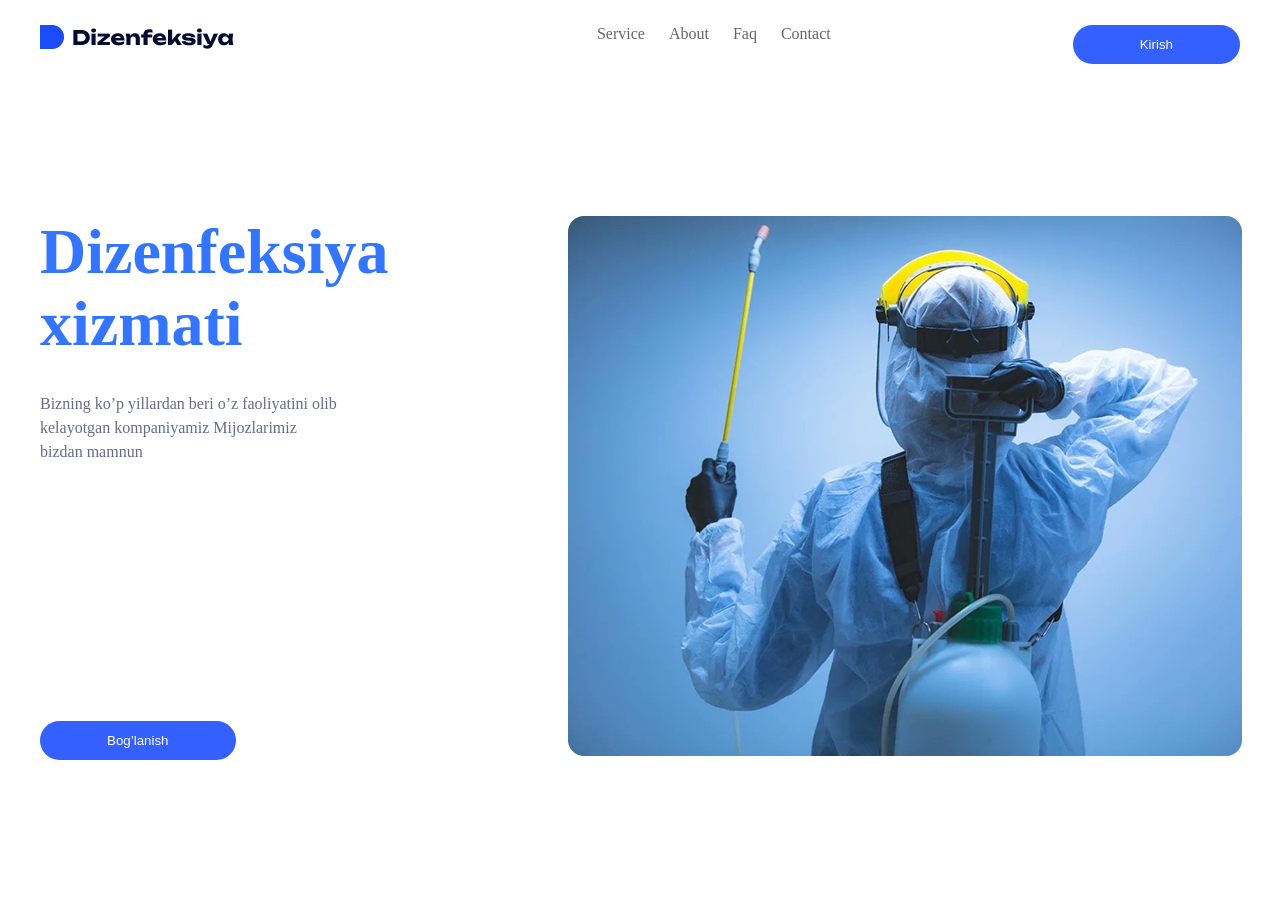
<file: behruz.html>
<!DOCTYPE html>
<html lang="en">
<head>
    <meta charset="UTF-8">
    <meta name="viewport" content="width=device-width, initial-scale=1.0">
    <title>Document</title>
    <link rel="stylesheet" href="./main.css">
</head>
<body>
    <header>
        <div class="container">
            <div class="navbar">
                <div class="logo"><img src="./img/Frame 48097963.png" alt=""></div>

                <div class="div">
                    <ul>
                        <li><a href="#">Service</a></li>
                        <li><a href="#">About</a></li>
                        <li><a href="#">Faq</a></li>
                        <li><a href="#">Contact</a></li>
                    </ul>

                    <button>Kirish</button>
                </div>
            </div>

            <div class="showcase">
                <div class="left">
                    <h1>Dizenfeksiya <br>xizmati</h1>

                    <p>Bizning ko’p yillardan beri o’z faoliyatini olib <br> kelayotgan kompaniyamiz Mijozlarimiz <br> bizdan mamnun</p>

                    <div class="dig">
                        <button>Bog’lanish</button>
                    </div>
                </div>
                <div class="right">
                        <img src="./img/WnYJyJjWq3U 1.png" alt="">
                </div>
            </div>
        </div>
    </header>
</body>
</html>
</file>
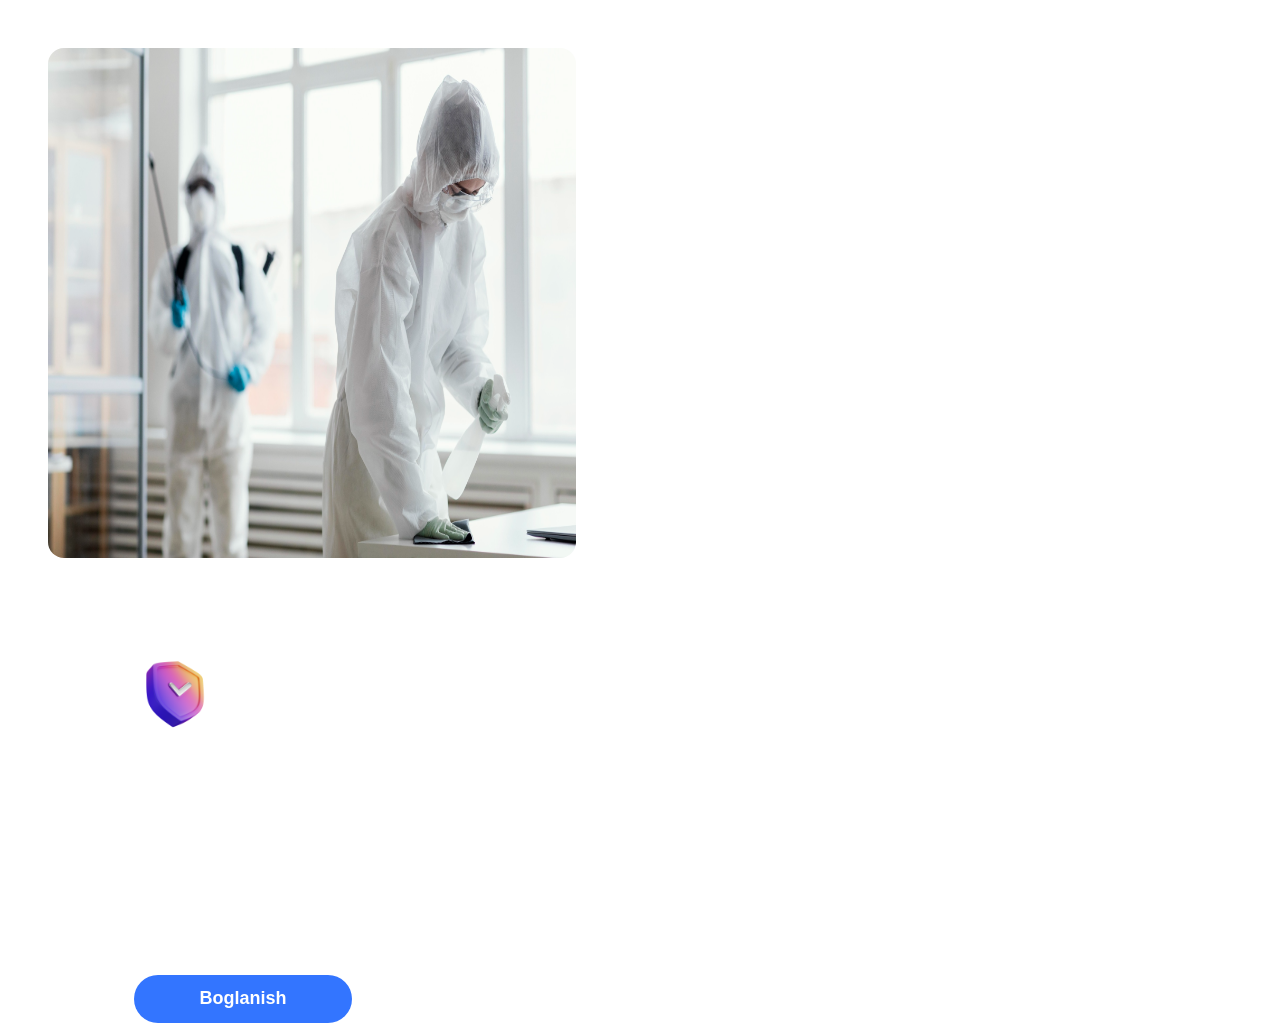
<file: diyor.html>
<!DOCTYPE html>
<html lang="en">
<head>
    <meta charset="UTF-8">
    <meta name="viewport" content="width=device-width, initial-scale=1.0">
    <title>Document</title>
    <link rel="stylesheet" href="./style.css">
</head>
<body>
    <section>
        <div class="section1">
            <div class="left">
                <img src="./8423eb6afb6852e8f474d0841eafce48ede7c53d.png" alt="">
            </div>
            <div class="right">
                <img src="./493432566a872f7d6218cf29646f416c2f03552e.png" alt="">
                <h1><b>Bizga ko'p yillardan beri  kompaniyamizga ishonch bildirganlar talaygina</b></h1>
                <button>Boglanish</button>
            </div>
            
        </div>
    </section>
</body>
</html>
</file>
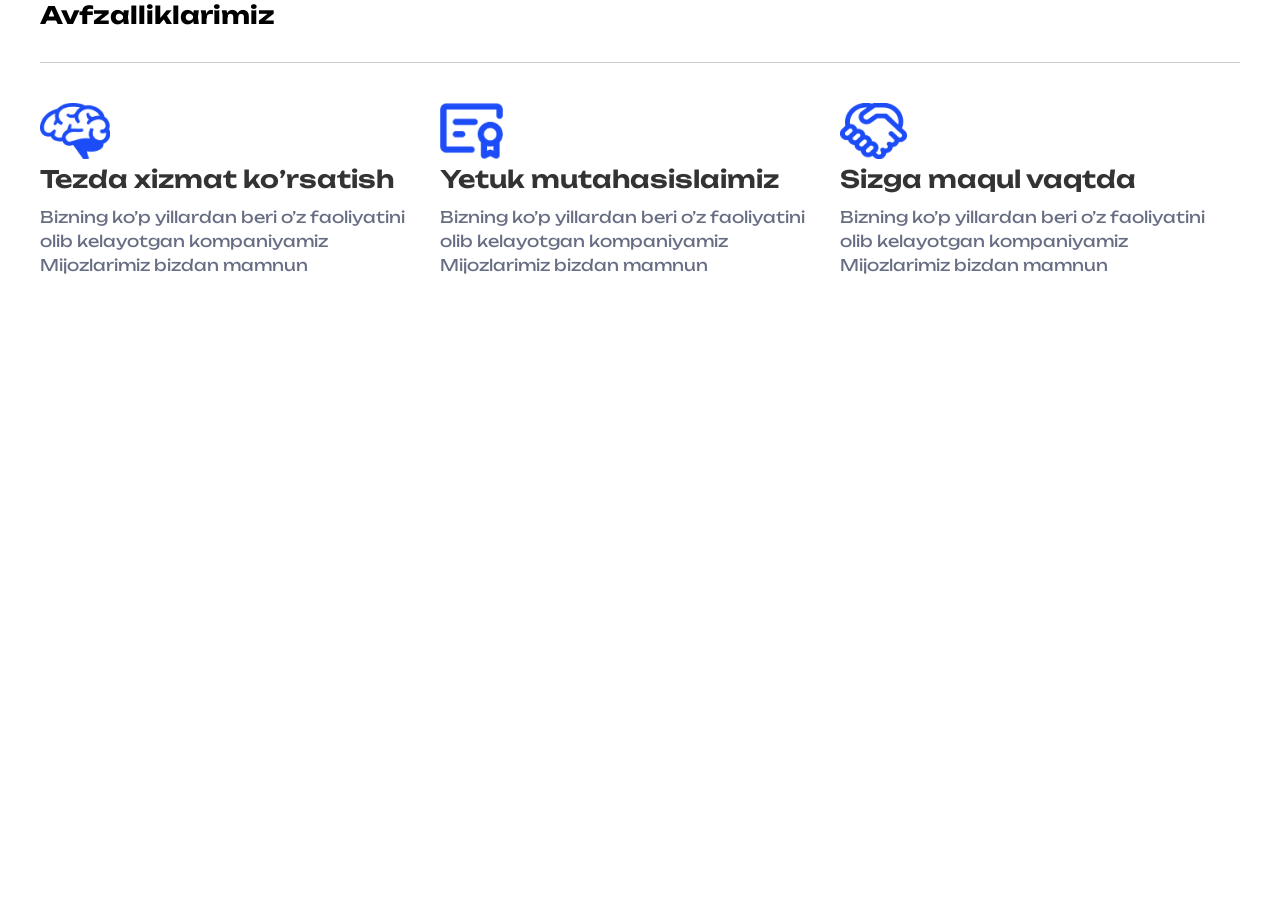
<file: madina.html>
<!DOCTYPE html>
<html lang="en">

<head>
    <meta charset="UTF-8">
    <meta name="viewport" content="width=device-width, initial-scale=1.0">
    <title>Document</title>
    <link rel="stylesheet" href="./madina.css">
    <link rel="preconnect" href="https://fonts.googleapis.com">
    <link rel="preconnect" href="https://fonts.gstatic.com" crossorigin>
    <link href="https://fonts.googleapis.com/css2?family=Unbounded:wght@200..900&display=swap" rel="stylesheet">
</head>

<body>

    <main>
        <section class="section1">
            <div class="container">
                <h1 class="h2">Avfzalliklarimiz</h1>
                <div class="cards">
                    <div class="card">
                        <img src="./img/Mask group (2).png" alt="">
                        <h1>Tezda xizmat ko’rsatish</h1>
                        <p>Bizning ko’p yillardan beri o’z faoliyatini olib kelayotgan kompaniyamiz Mijozlarimiz bizdan
                            mamnun</p>
                    </div>
                    <div class="card">
                        <img src="./img/Mask group.png" alt="">
                        <h1>Yetuk mutahasislaimiz</h1>
                        <p>Bizning ko’p yillardan beri o’z faoliyatini olib kelayotgan kompaniyamiz Mijozlarimiz bizdan
                            mamnun</p>
                    </div>
                    <div class="card">
                        <img src="./img/Mask group (1).png" alt="">
                        <h1>Sizga maqul vaqtda</h1>
                        <p>Bizning ko’p yillardan beri o’z faoliyatini olib kelayotgan kompaniyamiz Mijozlarimiz bizdan
                            mamnun</p>
                    </div>
                </div>
            </div>
        </section>
    </main>

</body>

</html>
</file>
<file: main.css>
* {
  margin: 0;
  padding: 0;
  box-sizing: border-box;
  list-style: none;
  text-decoration: none;
}

.container {
  max-width: 1200px;
  width: 100%;
  margin: 0 auto;
}

.navbar {
  margin-top: 25px;
  display: flex;
  justify-content: space-between;
  a {
    font-weight: 400;
    font-size: 16px;
    leading-trim: NONE;
    line-height: 16px;
    letter-spacing: 0%;
    text-transform: capitalize;
    color: #666666;
  }

  button {
    padding: 12px 67px;
    border: none;
    border-radius: 20px;
    background-color: #3360ff;
    color: white;
  }

  .div {
    display: flex;
    gap: 242px;
    ul {
      display: flex;
      gap: 24px;
    }
  }
}

.showcase {
  margin-top: 152px;
  display: flex;
  h1 {
    font-weight: 700;
    font-style: Bold;
    font-size: 64px;
    line-height: 72px;
    letter-spacing: 0%;
    color: #3375ff;
  }

  p {
    margin-top: 32px;
    font-weight: 400;
    font-size: 16px;
    leading-trim: NONE;
    line-height: 24px;
    letter-spacing: 0%;
    color: #676d83;
  }

  .dig {
    margin-top: 257px;
    button {
      padding: 12px 67px;
      border: none;
      border-radius: 20px;
      background-color: #3360ff;
      color: white;
    }
  }

  img{
    margin-left: 180px;
  }
}
</file>
<file: madina.css>
* {
  margin: 0;
  padding: 0;
  box-sizing: border-box;
  font-family: "Unbounded", sans-serif;
}

.container {
  width: 100%;
  max-width: 1200px;
  margin: 0 auto;
}

.cards {
  margin-top: 32px;
  display: flex;
  border-top: 1px solid #CCCCCC;
}
.cards .card .h2 {
  font-weight: 700;
  font-style: Bold;
  font-size: 40px;
  line-height: 44px;
  letter-spacing: 0%;
}
.cards .card h1 {
  font-weight: 600;
  font-size: 24px;
  line-height: 32px;
  font-size: 24px;
  color: #333;
  margin-bottom: 10px;
}
.cards .card p {
  font-weight: 400;
  font-size: 16px;
  line-height: 24px;
  color: #676D83;
}
.cards .card {
  margin-top: 40px;
  width: 400px;
  height: 200px;
  background-color: #fff;
}/*# sourceMappingURL=madina.css.map */
</file>
<file: style.css>
<<<<<<< HEAD
<<<<<<< HEAD

h1{

}
=======
@import "tailwindcss"
>>>>>>> 64b99b016515319e2cff27eb06e1279a29648b06
=======
.section1{
    margin: 0 auto;
    margin-top: 50px;
    width: 1360px;
    height: 574px;
     background: linear-gradient(to right, #33A9FF, #33FFF3);
    border-radius: 16px;
    display: flex;
}


.left img{
    margin: 40px;
    width: 528px;
    height: 510px;
    border-radius: 16px;
}
.right{
    margin-left: 126px;
    
;
}
.right img{
    margin-top: 52px;
    width: 80px;
    height: 80px;
    
}
button{
    background-color:  #3375FF;
    border: none;
    width: 218px;
    height: 48px;
    color: white;
    border-radius: 62px;
    margin-top: 56px;
    font-weight: 600;
    font-size: 18px;
    font-family: sans-serif;
    cursor: pointer;

}

.right h1{
    margin-top: 10px;
    width: 642px;
    height: 144px;
    font-weight: 700;
    font-size: 32px;
    color: white;
    font-family: sans-serif;
}
>>>>>>> d293375a048e0eef07995ec53225300e9cc7ae50
</file>
